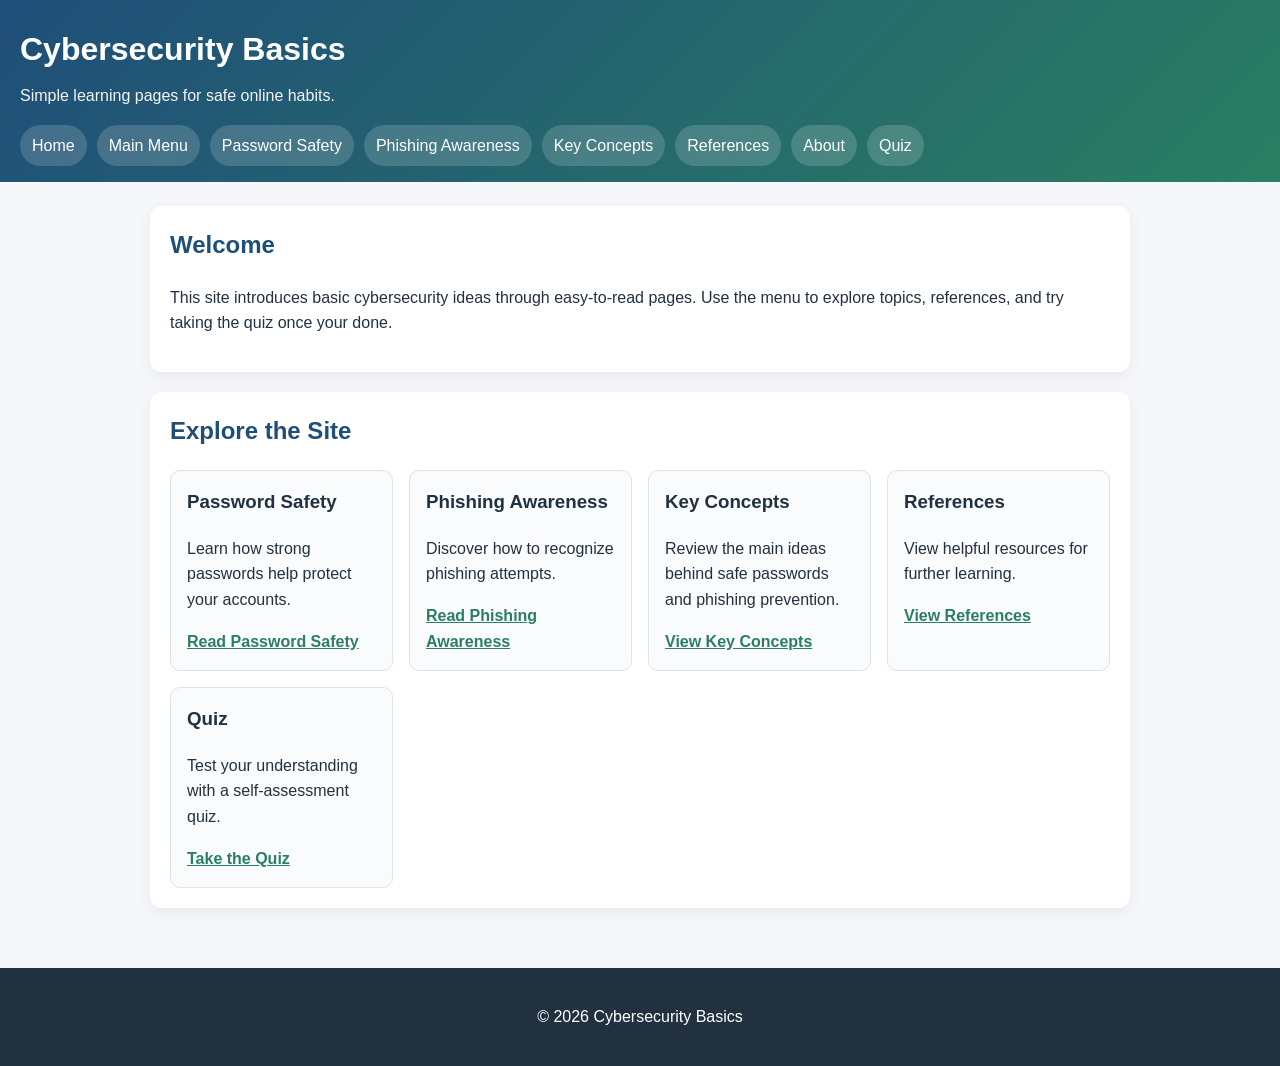
<file: index.html>
<!DOCTYPE html>
<html lang="en">
<head>
  <meta charset="UTF-8">
  <meta name="viewport" content="width=device-width, initial-scale=1.0">
  <title>Home | Cybersecurity Basics</title>
  <link rel="stylesheet" href="style.css">
</head>
<body>
  <header>
    <!-- This section makes the nav bar visible on the page -->
    <h1>Cybersecurity Basics</h1>
    <p>Simple learning pages for safe online habits.</p>
    <nav class="main-nav">
      <a href="index.html">Home</a>
      <a href="main-menu.html">Main Menu</a>
      <a href="password-safety.html">Password Safety</a>
      <a href="phishing-awareness.html">Phishing Awareness</a>
      <a href="key-concepts.html">Key Concepts</a>
      <a href="references.html">References</a>
      <a href="about.html">About</a>
      <a href="quiz.html">Quiz</a>
    </nav>
  </header>
  <main>
    <section>
      <h2>Welcome</h2>
      <p>This site introduces basic cybersecurity ideas through easy-to-read pages. Use the menu to explore topics, references, and try taking the quiz once your done.</p>
    </section>
    <section>
      <!-- This section contains the main content for exploring the site. Dut to the sites length it feels a bit redundant when next to the main menu page, but if this was a longer site it would be more for suggested starting points. -->
      <h2>Explore the Site</h2>
      <div class="card-grid">
        <div class="card">
          <h3>Password Safety</h3>
          <p>Learn how strong passwords help protect your accounts.</p>
          <a href="password-safety.html">Read Password Safety</a>
        </div>
        <div class="card">
          <h3>Phishing Awareness</h3>
          <p>Discover how to recognize phishing attempts.</p>
          <a href="phishing-awareness.html">Read Phishing Awareness</a>
        </div>
        <div class="card">
          <h3>Key Concepts</h3>
          <p>Review the main ideas behind safe passwords and phishing prevention.</p>
          <a href="key-concepts.html">View Key Concepts</a>
        </div>
        <div class="card">
          <h3>References</h3>
          <p>View helpful resources for further learning.</p>
          <a href="references.html">View References</a>
        </div>
        <div class="card">
          <h3>Quiz</h3>
          <p>Test your understanding with a self-assessment quiz.</p>
          <a href="quiz.html">Take the Quiz</a>
        </div>
      </div>
    </section>
  </main>
  <footer>
    <p>© 2026 Cybersecurity Basics</p>
  </footer>
</body>
</html>
</file>
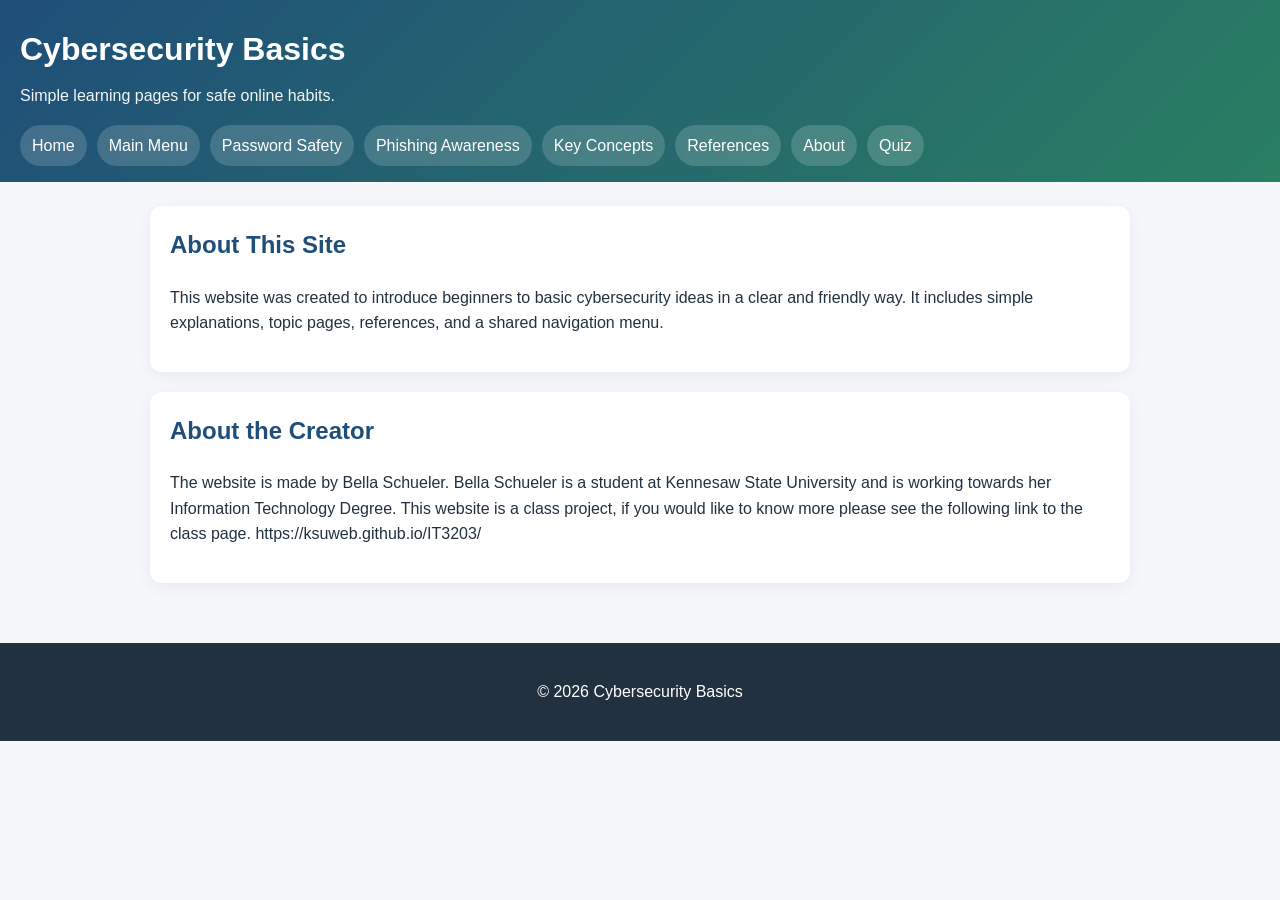
<file: about.html>
<!DOCTYPE html>
<html lang="en">
<head>
  <meta charset="UTF-8">
  <meta name="viewport" content="width=device-width, initial-scale=1.0">
  <title>About | Cybersecurity Basics</title>
  <link rel="stylesheet" href="style.css">
</head>
<body>
  <header>
    <!-- This section makes the nav bar visible on the page -->
    <h1>Cybersecurity Basics</h1>
    <p>Simple learning pages for safe online habits.</p>
    <nav class="main-nav">
      <a href="index.html">Home</a>
      <a href="main-menu.html">Main Menu</a>
      <a href="password-safety.html">Password Safety</a>
      <a href="phishing-awareness.html">Phishing Awareness</a>
      <a href="key-concepts.html">Key Concepts</a>
      <a href="references.html">References</a>
      <a href="about.html">About</a>
      <a href="quiz.html">Quiz</a>
    </nav>
  </header>
  <main>
    <section>
      <!-- This section gives a brief description of the site -->
      <h2>About This Site</h2>
      <p>This website was created to introduce beginners to basic cybersecurity ideas in a clear and friendly way. It includes simple explanations, topic pages, references, and a shared navigation menu.</p>
    </section>
    <section>
      <!-- This section gives a bit of information about the sites creator -->
      <h2>About the Creator</h2>
      <p>The website is made by Bella Schueler. Bella Schueler is a student at Kennesaw State University and is working towards her Information Technology Degree. This website is a class project, if you would like to know more please see the following link to the class page. https://ksuweb.github.io/IT3203/ </p>
    </section>
  </main>
  <footer>
    <p>© 2026 Cybersecurity Basics</p>
  </footer>
</body>
</html>
</file>
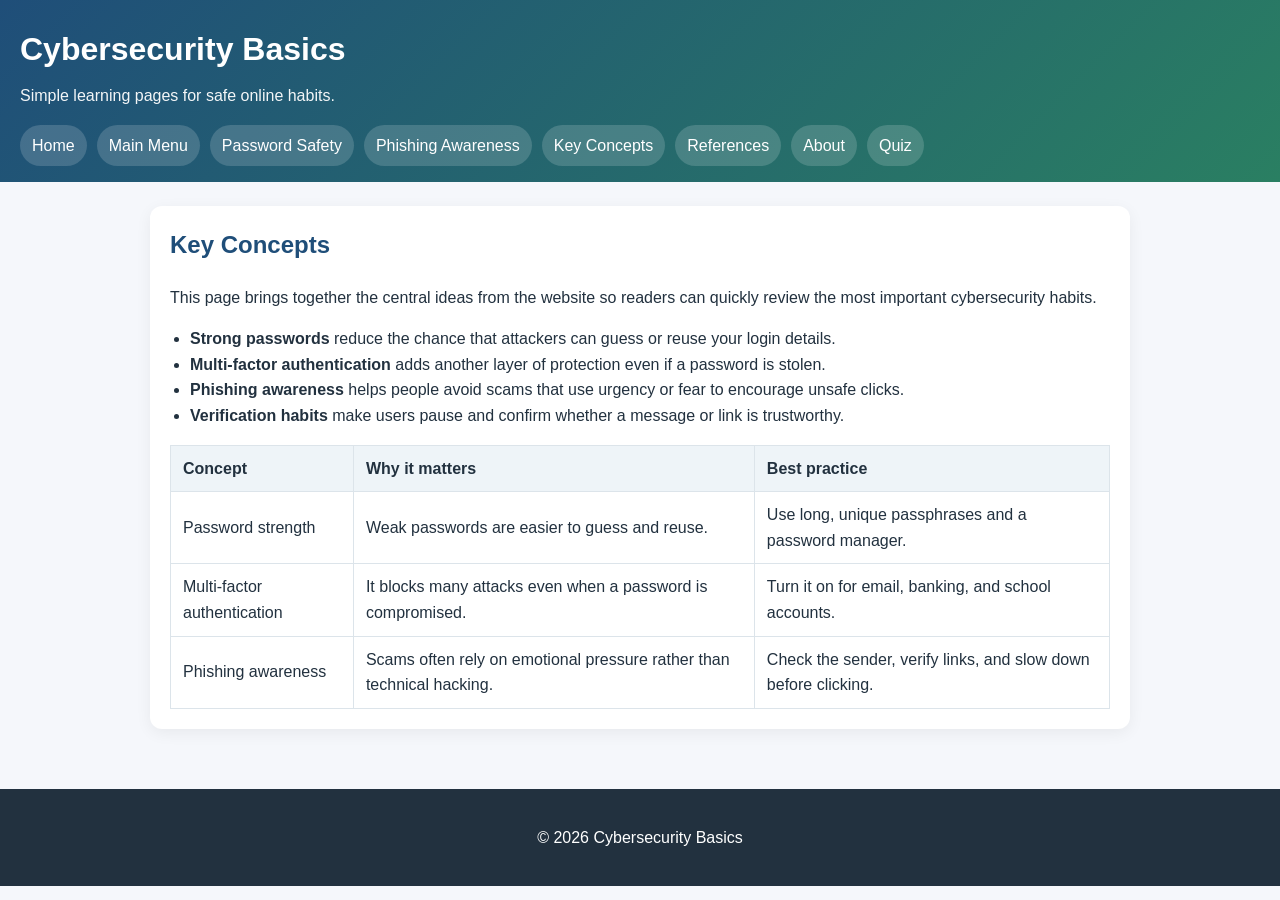
<file: key-concepts.html>
<!DOCTYPE html>
<html lang="en">
<head>
  <meta charset="UTF-8">
  <meta name="viewport" content="width=device-width, initial-scale=1.0">
  <title>Key Concepts | Cybersecurity Basics</title>
  <link rel="stylesheet" href="style.css">
</head>
<body>
  <header>
    <h1>Cybersecurity Basics</h1>
    <p>Simple learning pages for safe online habits.</p>
    <nav class="main-nav">
      <a href="index.html">Home</a>
      <a href="main-menu.html">Main Menu</a>
      <a href="password-safety.html">Password Safety</a>
      <a href="phishing-awareness.html">Phishing Awareness</a>
      <a href="key-concepts.html">Key Concepts</a>
      <a href="references.html">References</a>
      <a href="about.html">About</a>
      <a href="quiz.html">Quiz</a>
    </nav>
  </header>
  <main>
    <section>
      <h2>Key Concepts</h2>
      <p>This page brings together the central ideas from the website so readers can quickly review the most important cybersecurity habits.</p>
      <ul>
        <li><strong>Strong passwords</strong> reduce the chance that attackers can guess or reuse your login details.</li>
        <li><strong>Multi-factor authentication</strong> adds another layer of protection even if a password is stolen.</li>
        <li><strong>Phishing awareness</strong> helps people avoid scams that use urgency or fear to encourage unsafe clicks.</li>
        <li><strong>Verification habits</strong> make users pause and confirm whether a message or link is trustworthy.</li>
      </ul>
      <div class="table-wrapper">
        <table>
          <thead>
            <tr>
              <th>Concept</th>
              <th>Why it matters</th>
              <th>Best practice</th>
            </tr>
          </thead>
          <tbody>
            <tr>
              <td>Password strength</td>
              <td>Weak passwords are easier to guess and reuse.</td>
              <td>Use long, unique passphrases and a password manager.</td>
            </tr>
            <tr>
              <td>Multi-factor authentication</td>
              <td>It blocks many attacks even when a password is compromised.</td>
              <td>Turn it on for email, banking, and school accounts.</td>
            </tr>
            <tr>
              <td>Phishing awareness</td>
              <td>Scams often rely on emotional pressure rather than technical hacking.</td>
              <td>Check the sender, verify links, and slow down before clicking.</td>
            </tr>
          </tbody>
        </table>
      </div>
    </section>
  </main>
  <footer>
    <p>© 2026 Cybersecurity Basics</p>
  </footer>
</body>
</html>
</file>
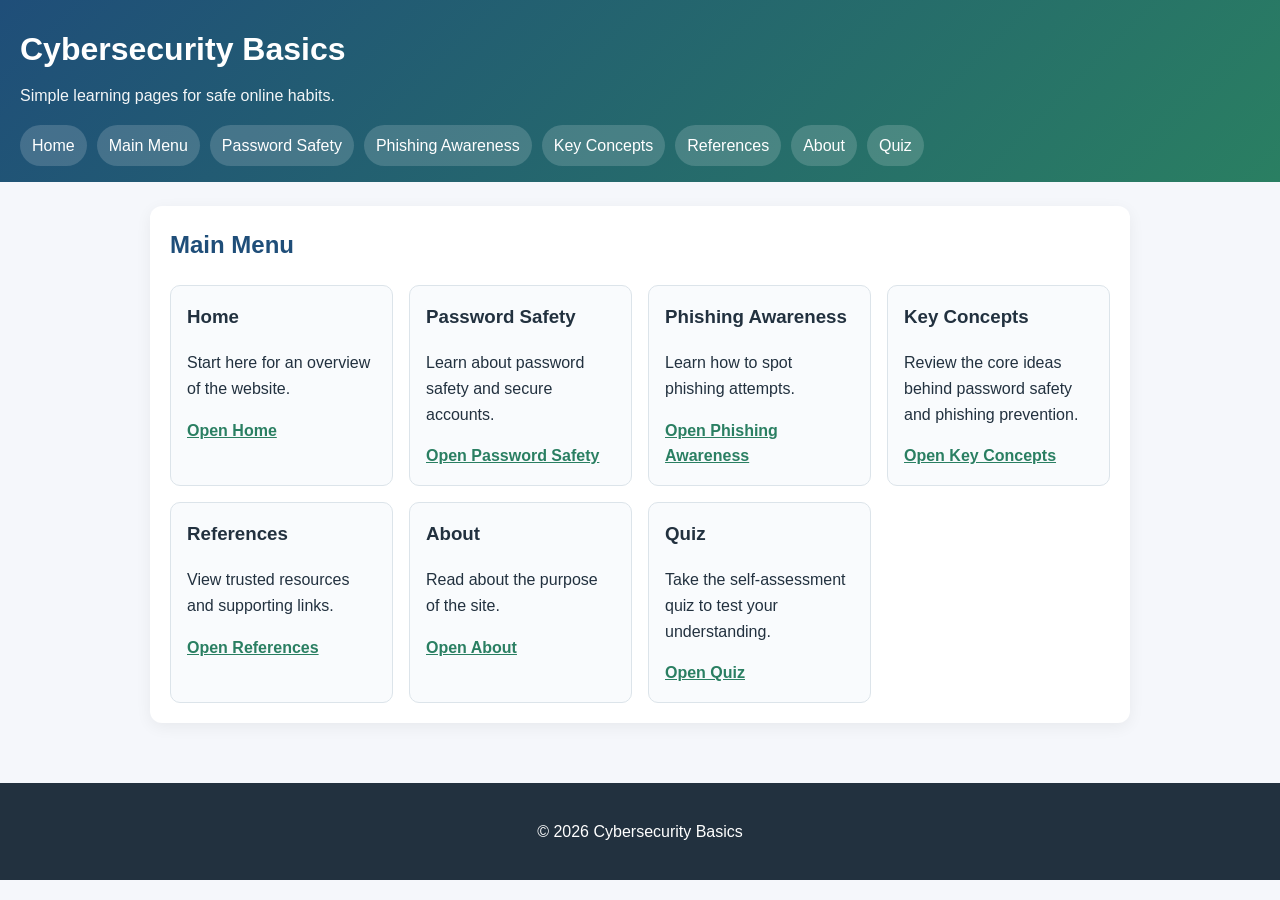
<file: main-menu.html>
<!DOCTYPE html>
<html lang="en">
<head>
  <meta charset="UTF-8">
  <meta name="viewport" content="width=device-width, initial-scale=1.0">
  <title>Main Menu | Cybersecurity Basics</title>
  <link rel="stylesheet" href="style.css">
</head>
<body>
  <header>
    <!-- This section makes the nav bar visible on the page -->
    <h1>Cybersecurity Basics</h1>
    <p>Simple learning pages for safe online habits.</p>
    <nav class="main-nav">
      <a href="index.html">Home</a>
      <a href="main-menu.html">Main Menu</a>
      <a href="password-safety.html">Password Safety</a>
      <a href="phishing-awareness.html">Phishing Awareness</a>
      <a href="key-concepts.html">Key Concepts</a>
      <a href="references.html">References</a>
      <a href="about.html">About</a>
      <a href="quiz.html">Quiz</a>
    </nav>
  </header>
  <main>
    <section>
      <!-- This section contains the main menu option cards that link to the different pages of the site -->
      <h2>Main Menu</h2>
      <div class="card-grid">
        <div class="card">
          <h3>Home</h3>
          <p>Start here for an overview of the website.</p>
          <a href="index.html">Open Home</a>
        </div>
        <div class="card">
          <h3>Password Safety</h3>
          <p>Learn about password safety and secure accounts.</p>
          <a href="password-safety.html">Open Password Safety</a>
        </div>
        <div class="card">
          <h3>Phishing Awareness</h3>
          <p>Learn how to spot phishing attempts.</p>
          <a href="phishing-awareness.html">Open Phishing Awareness</a>
        </div>
        <div class="card">
          <h3>Key Concepts</h3>
          <p>Review the core ideas behind password safety and phishing prevention.</p>
          <a href="key-concepts.html">Open Key Concepts</a>
        </div>
        <div class="card">
          <h3>References</h3>
          <p>View trusted resources and supporting links.</p>
          <a href="references.html">Open References</a>
        </div>
        <div class="card">
          <h3>About</h3>
          <p>Read about the purpose of the site.</p>
          <a href="about.html">Open About</a>
        </div>
        <div class="card">
          <h3>Quiz</h3>
          <p>Take the self-assessment quiz to test your understanding.</p>
          <a href="quiz.html">Open Quiz</a>
        </div>
      </div>
    </section>
  </main>
  <footer>
    <p>© 2026 Cybersecurity Basics</p>
  </footer>
</body>
</html>
</file>
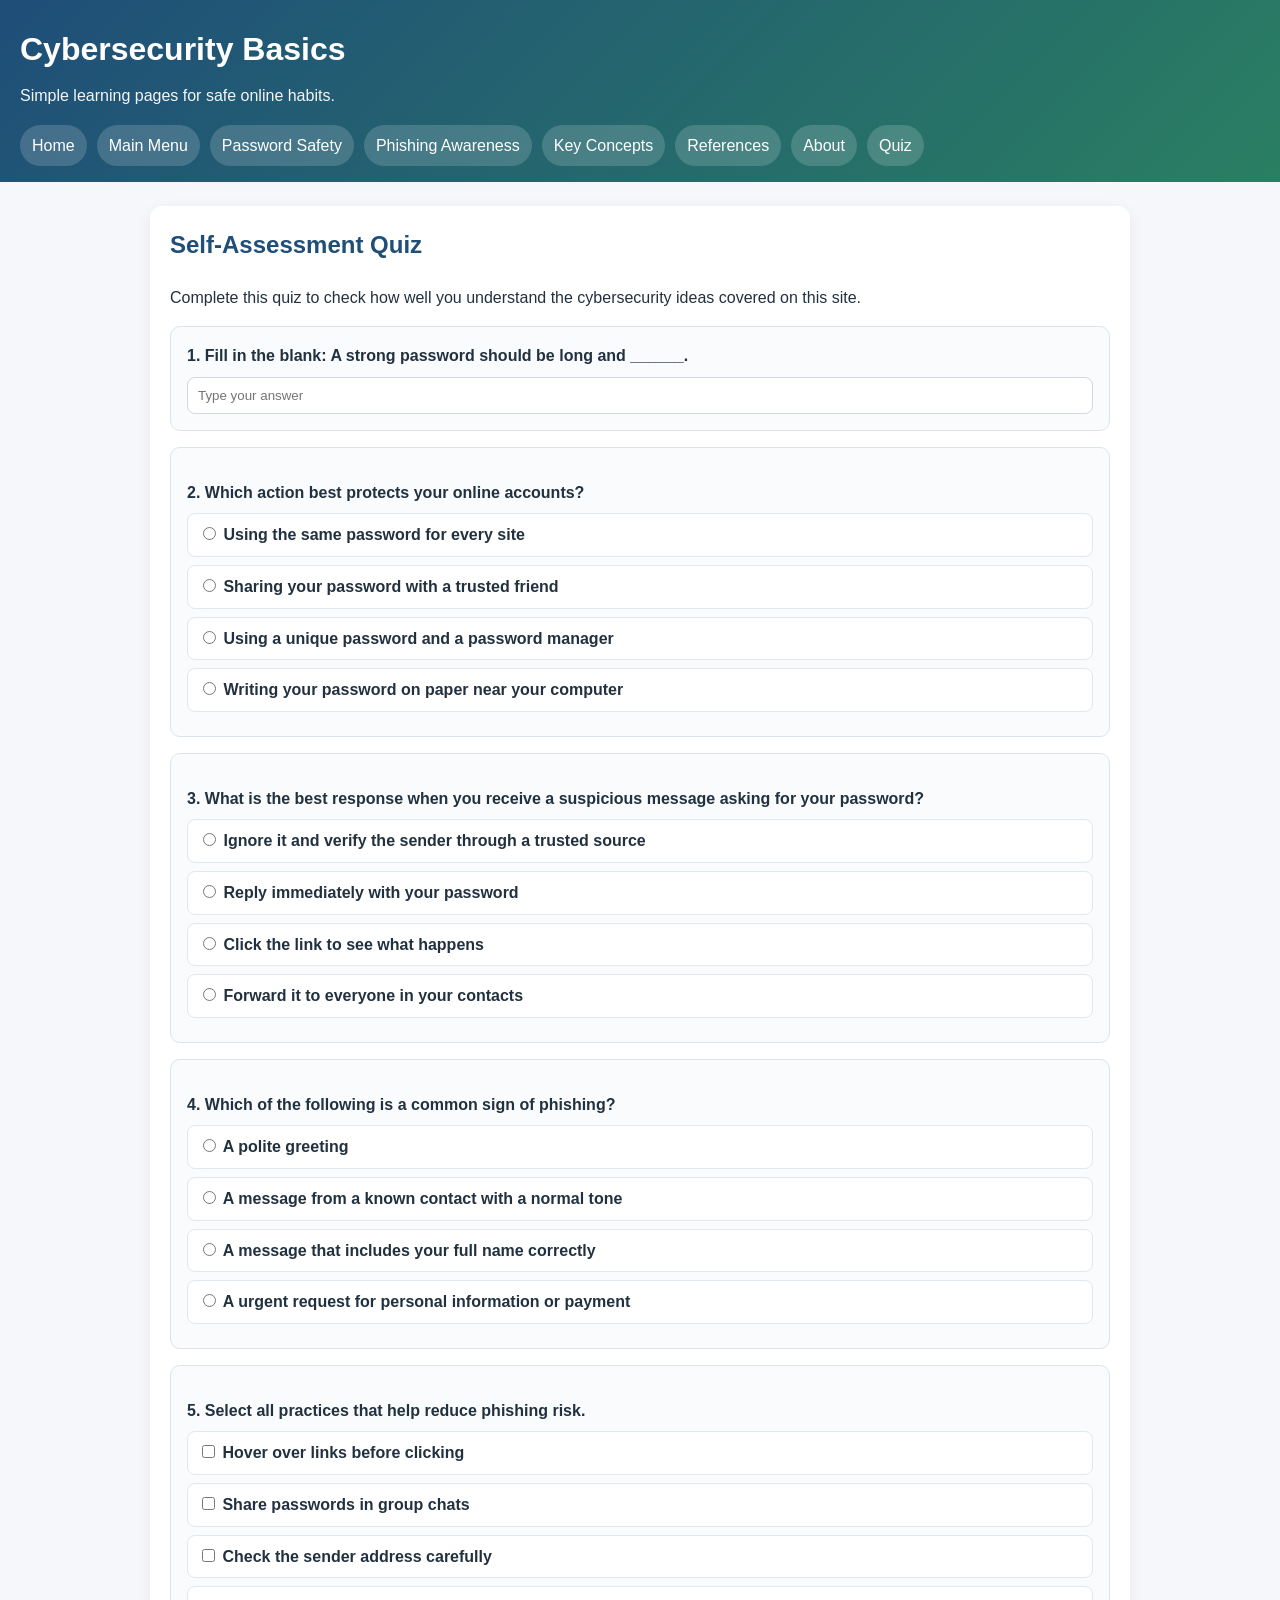
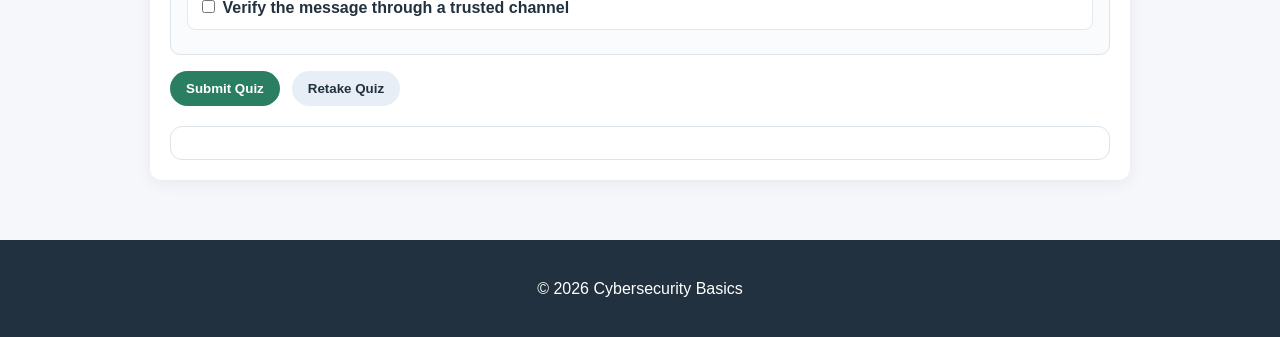
<file: quiz.html>
<!DOCTYPE html>
<html lang="en">
<head>
  <meta charset="UTF-8">
  <meta name="viewport" content="width=device-width, initial-scale=1.0">
  <title>Quiz | Cybersecurity Basics</title>
  <link rel="stylesheet" href="style.css">
</head>
<body>
  <header>
    <!-- This section makes the nav bar visible on the page -->
    <h1>Cybersecurity Basics</h1>
    <p>Simple learning pages for safe online habits.</p>
    <nav class="main-nav">
      <a href="index.html">Home</a>
      <a href="main-menu.html">Main Menu</a>
      <a href="password-safety.html">Password Safety</a>
      <a href="phishing-awareness.html">Phishing Awareness</a>
      <a href="key-concepts.html">Key Concepts</a>
      <a href="references.html">References</a>
      <a href="about.html">About</a>
      <a href="quiz.html">Quiz</a>
    </nav>
  </header>
  <main>
    <!-- This section contains the quiz question contents and their inputs -->
    <section class="quiz-section">
      <h2>Self-Assessment Quiz</h2>
      <p>Complete this quiz to check how well you understand the cybersecurity ideas covered on this site.</p>
      <form id="quiz-form">
        <div class="question">
          <label for="q1">1. Fill in the blank: A strong password should be long and ______.</label>
          <input type="text" id="q1" name="q1" placeholder="Type your answer">
        </div>

        <div class="question">
          <p>2. Which action best protects your online accounts?</p>
          <label class="option"><input type="radio" name="q2" value="a"> Using the same password for every site</label>
          <label class="option"><input type="radio" name="q2" value="b"> Sharing your password with a trusted friend</label>
          <label class="option"><input type="radio" name="q2" value="c"> Using a unique password and a password manager</label>
          <label class="option"><input type="radio" name="q2" value="d"> Writing your password on paper near your computer</label>
        </div>

        <div class="question">
          <p>3. What is the best response when you receive a suspicious message asking for your password?</p>
          <label class="option"><input type="radio" name="q3" value="a"> Ignore it and verify the sender through a trusted source</label>
          <label class="option"><input type="radio" name="q3" value="b"> Reply immediately with your password</label>
          <label class="option"><input type="radio" name="q3" value="c"> Click the link to see what happens</label>
          <label class="option"><input type="radio" name="q3" value="d"> Forward it to everyone in your contacts</label>
        </div>

        <div class="question">
          <p>4. Which of the following is a common sign of phishing?</p>
          <label class="option"><input type="radio" name="q4" value="a"> A polite greeting</label>
          <label class="option"><input type="radio" name="q4" value="b"> A message from a known contact with a normal tone</label>
          <label class="option"><input type="radio" name="q4" value="c"> A message that includes your full name correctly</label>
          <label class="option"><input type="radio" name="q4" value="d"> A urgent request for personal information or payment</label>
        </div>

        <div class="question">
          <p>5. Select all practices that help reduce phishing risk.</p>
          <label class="option"><input type="checkbox" name="q5" value="a"> Hover over links before clicking</label>
          <label class="option"><input type="checkbox" name="q5" value="b"> Share passwords in group chats</label>
          <label class="option"><input type="checkbox" name="q5" value="c"> Check the sender address carefully</label>
          <label class="option"><input type="checkbox" name="q5" value="d"> Verify the message through a trusted channel</label>
        </div>

        <div class="quiz-actions">
          <button type="submit" class="primary-btn">Submit Quiz</button>
          <button type="reset" class="secondary-btn">Retake Quiz</button>
        </div>
      </form>

      <div id="quiz-results" class="quiz-results" aria-live="polite"></div>
    </section>
  </main>
  <footer>
    <p>© 2026 Cybersecurity Basics</p>
  </footer>
  <script src="quiz.js"></script>
</body>
</html>
</file>
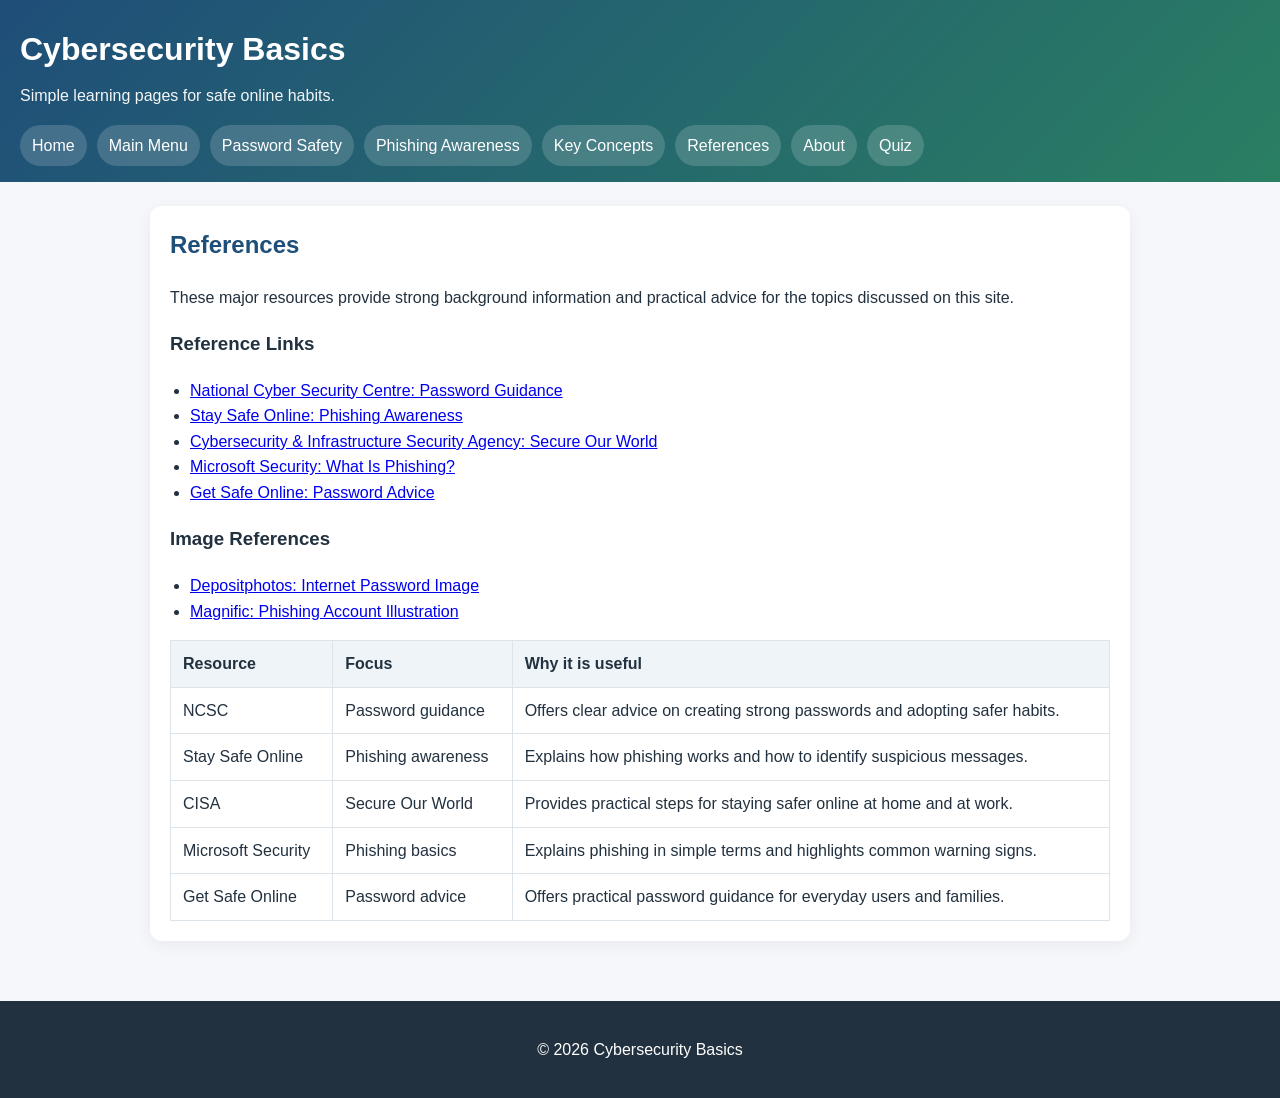
<file: references.html>
<!DOCTYPE html>
<html lang="en">
<head>
  <meta charset="UTF-8">
  <meta name="viewport" content="width=device-width, initial-scale=1.0">
  <title>References | Cybersecurity Basics</title>
  <link rel="stylesheet" href="style.css">
</head>
<body>
  <header>
    <!-- This section makes the nav bar visible on the page -->
    <h1>Cybersecurity Basics</h1>
    <p>Simple learning pages for safe online habits.</p>
    <nav class="main-nav">
      <a href="index.html">Home</a>
      <a href="main-menu.html">Main Menu</a>
      <a href="password-safety.html">Password Safety</a>
      <a href="phishing-awareness.html">Phishing Awareness</a>
      <a href="key-concepts.html">Key Concepts</a>
      <a href="references.html">References</a>
      <a href="about.html">About</a>
      <a href="quiz.html">Quiz</a>
    </nav>
  </header>
  <main>
    <section>
    <!-- This is the section for the references page contents and links -->

      <h2>References</h2>
      <p>These major resources provide strong background information and practical advice for the topics discussed on this site.</p>
      <h3>Reference Links</h3>
      <ul>
        <li><a href="https://www.ncsc.gov.uk/collection/top-tips-for-staying-secure-online" target="_blank" rel="noopener noreferrer">National Cyber Security Centre: Password Guidance</a></li>
        <li><a href="https://staysafeonline.org/resources/phishing" target="_blank" rel="noopener noreferrer">Stay Safe Online: Phishing Awareness</a></li>
        <li><a href="https://www.cisa.gov/secure-our-world" target="_blank" rel="noopener noreferrer">Cybersecurity &amp; Infrastructure Security Agency: Secure Our World</a></li>
        <li><a href="https://www.microsoft.com/en-us/security/business/security-101/what-is-phishing" target="_blank" rel="noopener noreferrer">Microsoft Security: What Is Phishing?</a></li>
        <li><a href="https://www.getsafeonline.org/protecting-yourself/passwords/" target="_blank" rel="noopener noreferrer">Get Safe Online: Password Advice</a></li>
      </ul>
      <h3>Image References</h3>
      <ul>
        <li><a href="https://depositphotos.com/photos/internet-password.html?qview=21906991" target="_blank" rel="noopener noreferrer">Depositphotos: Internet Password Image</a></li>
        <li><a href="https://www.magnific.com/free-vector/phishing-account_8088576.htm#fromView=keyword&page=1&position=4&uuid=8cef4f27-b557-4ca6-97e4-e87179d59159&query=Phishing" target="_blank" rel="noopener noreferrer">Magnific: Phishing Account Illustration</a></li>
      </ul>
      <div class="table-wrapper">
        <table>
          <thead>
            <tr>
              <th>Resource</th>
              <th>Focus</th>
              <th>Why it is useful</th>
            </tr>
          </thead>
          <tbody>
            <tr>
              <td>NCSC</td>
              <td>Password guidance</td>
              <td>Offers clear advice on creating strong passwords and adopting safer habits.</td>
            </tr>
            <tr>
              <td>Stay Safe Online</td>
              <td>Phishing awareness</td>
              <td>Explains how phishing works and how to identify suspicious messages.</td>
            </tr>
            <tr>
              <td>CISA</td>
              <td>Secure Our World</td>
              <td>Provides practical steps for staying safer online at home and at work.</td>
            </tr>
            <tr>
              <td>Microsoft Security</td>
              <td>Phishing basics</td>
              <td>Explains phishing in simple terms and highlights common warning signs.</td>
            </tr>
            <tr>
              <td>Get Safe Online</td>
              <td>Password advice</td>
              <td>Offers practical password guidance for everyday users and families.</td>
            </tr>
          </tbody>
        </table>
      </div>
    </section>
  </main>
  <footer>
    <p>© 2026 Cybersecurity Basics</p>
  </footer>
</body>
</html>
</file>
<file: style.css>
/* Base page styles: typography, background, and global spacing */
body {
  margin: 0;
  font-family: Arial, Helvetica, sans-serif;
  background: #f5f7fb;
  color: #22313f;
  line-height: 1.6;
  font-size: 16px;
}

/* Make images responsive so they scale with the page width */
img {
  max-width: 100%;
  height: auto;
}

/* Header styling for the page title and top navigation area */
header {
  background: linear-gradient(135deg, #1f4e79, #2a7f62);
  color: #fff;
  padding: 24px 20px 16px;
}

header h1 {
  margin: 0 0 8px;
  font-size: 2rem;
}

header p {
  margin: 0 0 16px;
  opacity: 0.95;
}

/* Navigation menu styling for the shared site header */
.main-nav {
  display: flex;
  flex-wrap: wrap;
  gap: 10px;
}

.main-nav a {
  text-decoration: none;
  color: #fff;
  background: rgba(255,255,255,0.16);
  padding: 8px 12px;
  border-radius: 999px;
}

.main-nav a:hover {
  background: rgba(255,255,255,0.28);
}

/* Main content area styling to center pages and provide comfortable reading width */
main {
  max-width: 980px;
  margin: 0 auto;
  padding: 24px 20px 40px;
}

/* Section cards for page content with soft shadows and rounded corners */
section {
  background: #fff;
  padding: 20px;
  border-radius: 12px;
  box-shadow: 0 4px 16px rgba(0, 0, 0, 0.06);
  margin-bottom: 20px;
}

section h2 {
  margin-top: 0;
  color: #1f4e79;
}

/* Grid layout for cards used on the main menu and home page */
.card-grid {
  display: grid;
  grid-template-columns: repeat(auto-fit, minmax(220px, 1fr));
  gap: 16px;
}

.card {
  padding: 16px;
  border: 1px solid #dce4ea;
  border-radius: 10px;
  background: #f9fbfd;
}

.card h3 {
  margin-top: 0;
}

.card a {
  color: #2a7f62;
  font-weight: bold;
}

/* Topic page images are responsive and styled to match the card aesthetic */
.topic-image {
  width: 100%;
  max-width: 560px;
  height: auto;
  display: block;
  margin: 16px 0;
  border-radius: 12px;
  box-shadow: 0 4px 12px rgba(0, 0, 0, 0.08);
  object-fit: cover;
}

.table-wrapper {
  overflow-x: auto;
  margin-top: 16px;
}

/* Table styling for reference and key concept summaries */
table {
  width: 100%;
  border-collapse: collapse;
  min-width: 420px;
}

th,
td {
  border: 1px solid #dce4ea;
  padding: 10px 12px;
  text-align: left;
}

th {
  background: #eef4f8;
}

footer {
  text-align: center;
  padding: 20px;
  background: #22313f;
  color: #fff;
}

/* Quiz form layout and spacing for question sections */
.quiz-section form {
  display: grid;
  gap: 16px;
}

.question {
  padding: 16px;
  border: 1px solid #dce4ea;
  border-radius: 10px;
  background: #f9fbfd;
}

.question label,
.question p {
  display: block;
  margin-bottom: 8px;
  font-weight: 600;
}

.question input[type="text"] {
  width: 100%;
  padding: 10px;
  border: 1px solid #cfd8e3;
  border-radius: 8px;
  box-sizing: border-box;
}

.option {
  display: block;
  margin: 6px 0;
  padding: 8px 10px;
  border: 1px solid #e1e8ee;
  border-radius: 8px;
  background: #fff;
  font-weight: normal;
}

.option:hover {
  border-color: #2a7f62;
}

.quiz-actions {
  display: flex;
  flex-wrap: wrap;
  gap: 12px;
}

.primary-btn,
.secondary-btn {
  border: none;
  border-radius: 999px;
  padding: 10px 16px;
  font-weight: bold;
  cursor: pointer;
}

.primary-btn {
  background: #2a7f62;
  color: #fff;
}

.secondary-btn {
  background: #e7eef5;
  color: #22313f;
}

.quiz-results {
  margin-top: 20px;
  padding: 16px;
  border-radius: 12px;
  border: 1px solid #dce4ea;
  background: #fff;
}

.result-banner {
  padding: 12px 14px;
  border-radius: 10px;
  margin-bottom: 12px;
}

.result-banner.pass {
  background: #e9f8ef;
  color: #1e6b3e;
}

.result-banner.fail {
  background: #fdeceb;
  color: #a33a2c;
}

.result-item {
  padding: 10px 12px;
  border-radius: 8px;
  margin: 8px 0;
  background: #f9fbfd;
}

.result-item.correct {
  border-left: 4px solid #2a7f62;
}

.result-item.incorrect {
  border-left: 4px solid #c44e3b;
}

.result-score {
  font-weight: bold;
}

ul {
  margin: 0;
  padding-left: 20px;
}

@media (max-width: 768px) {
  body {
    font-size: 15px;
  }

  header {
    padding: 20px 16px 16px;
  }

  main {
    padding: 16px 14px 32px;
  }

  .main-nav {
    flex-direction: column;
    align-items: stretch;
  }

  .main-nav a {
    text-align: center;
  }

  .card-grid {
    grid-template-columns: 1fr;
  }

  .quiz-actions {
    flex-direction: column;
  }

  .primary-btn,
  .secondary-btn {
    width: 100%;
  }
}

/* Small-screen adjustments to improve readability on phones */
@media (max-width: 480px) {
  header h1 {
    font-size: 1.6rem;
  }

  section {
    padding: 14px;
  }

  .question,
  .card {
    padding: 12px;
  }

  .option {
    font-size: 14px;
  }
}
</file>
